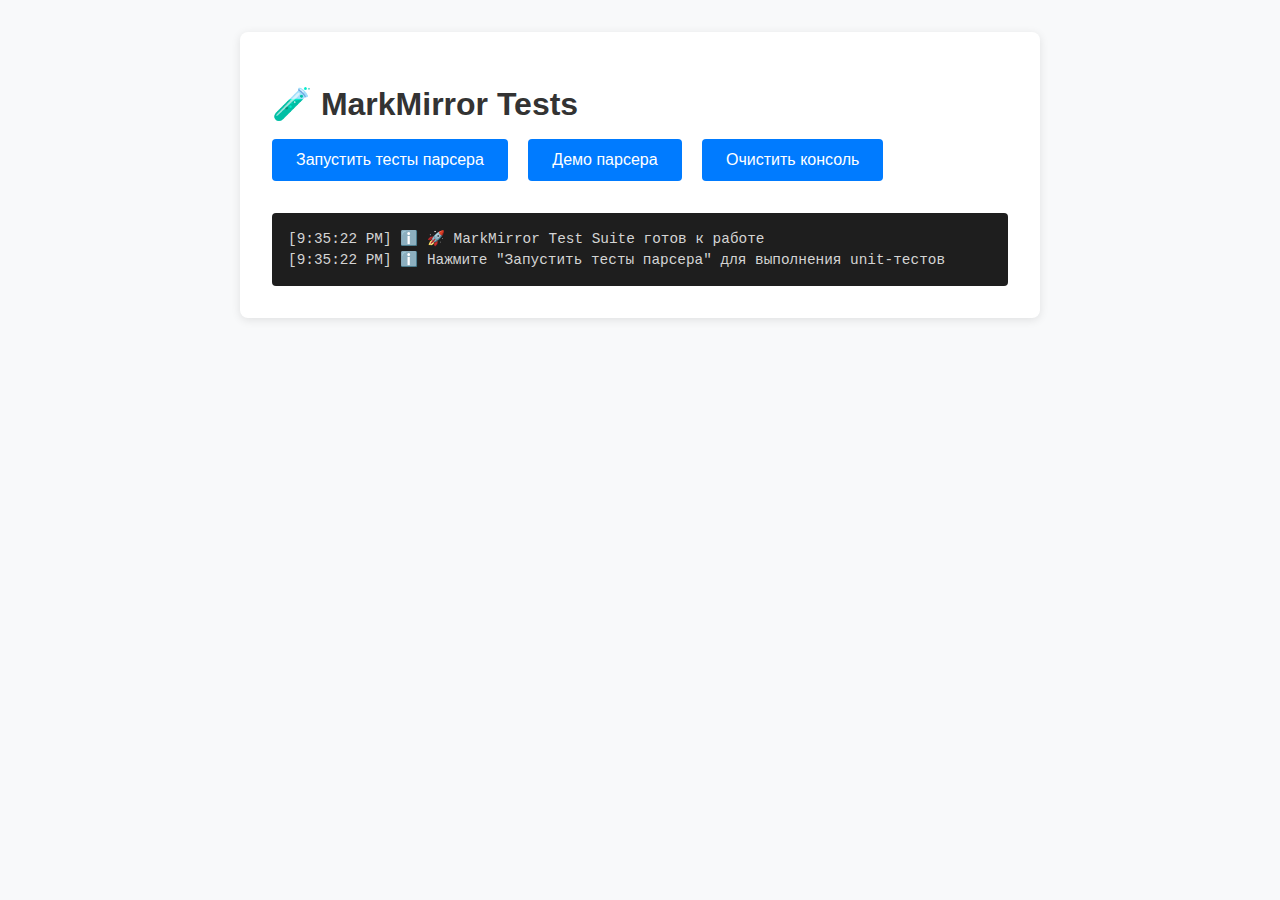
<file: tests/index.html>
<!DOCTYPE html>
<html lang="ru">
<head>
    <meta charset="UTF-8">
    <meta name="viewport" content="width=device-width, initial-scale=1.0">
    <title>MarkMirror Tests</title>
    <style>
        body {
            font-family: -apple-system, BlinkMacSystemFont, 'Segoe UI', Roboto, sans-serif;
            max-width: 800px;
            margin: 0 auto;
            padding: 2rem;
            background-color: #f8f9fa;
        }
        
        .container {
            background: white;
            padding: 2rem;
            border-radius: 8px;
            box-shadow: 0 2px 10px rgba(0,0,0,0.1);
        }
        
        h1 {
            color: #333;
            margin-bottom: 1rem;
        }
        
        .test-controls {
            margin-bottom: 2rem;
        }
        
        button {
            background: #007bff;
            color: white;
            border: none;
            padding: 0.75rem 1.5rem;
            border-radius: 4px;
            cursor: pointer;
            font-size: 1rem;
            margin-right: 1rem;
        }
        
        button:hover {
            background: #0056b3;
        }
        
        button:disabled {
            background: #6c757d;
            cursor: not-allowed;
        }
        
        .console-output {
            background: #1e1e1e;
            color: #d4d4d4;
            padding: 1rem;
            border-radius: 4px;
            font-family: 'Courier New', monospace;
            font-size: 0.9rem;
            line-height: 1.4;
            max-height: 400px;
            overflow-y: auto;
            white-space: pre-wrap;
            margin-top: 1rem;
        }
        
        .test-demo {
            margin-top: 2rem;
            padding: 1rem;
            border: 1px solid #dee2e6;
            border-radius: 4px;
        }
            
        .demo-input {
            width: calc(100% - 2rem);
            height: 150px;
            padding: 0.75rem;
            border: 1px solid #ced4da;
            border-radius: 4px;
            font-family: 'Courier New', monospace;
            font-size: 0.9rem;
            resize: vertical;
        }
        
        .demo-output {
            margin-top: 1rem;
            padding: 1rem;
            border: 1px solid #dee2e6;
            border-radius: 4px;
            background: #f8f9fa;
            min-height: 100px;
        }
        
        .status {
            padding: 0.5rem 1rem;
            border-radius: 4px;
            margin-top: 1rem;
            font-weight: 500;
        }
        
        .status.success {
            background: #d4edda;
            color: #155724;
            border: 1px solid #c3e6cb;
        }
        
        .status.error {
            background: #f8d7da;
            color: #721c24;
            border: 1px solid #f5c6cb;
        }
    </style>
</head>
<body>
    <div class="container">
        <h1>🧪 MarkMirror Tests</h1>
        
        <div class="test-controls">
            <button id="run-tests">Запустить тесты парсера</button>
            <button id="run-demo">Демо парсера</button>
            <button id="clear-console">Очистить консоль</button>
        </div>
        
        <div id="status" class="status" style="display: none;"></div>
        
        <div id="console-output" class="console-output"></div>
        
        <div class="test-demo" id="demo-section" style="display: none;">
            <h3>Демо парсера Markdown</h3>
            <p>Введите Markdown текст для тестирования:</p>
            <textarea id="demo-input" class="demo-input" placeholder="# Заголовок

**Жирный текст** и *курсивный текст*

- Элемент списка
- Другой элемент

```javascript
console.log('Hello, World!');
```

| Колонка 1 | Колонка 2 |
|-----------|-----------|
| Ячейка 1  | Ячейка 2  |"></textarea>
            
            <div id="demo-output" class="demo-output"></div>
        </div>
    </div>

    <script type="module">
        import { MarkdownParser } from '../src/utils/markdownParser.js';
        
        // Console output capture
        const consoleOutput = document.getElementById('console-output');
        const originalLog = console.log;
        const originalError = console.error;
        const originalWarn = console.warn;
        
        function appendToConsole(message, type = 'log') {
            const timestamp = new Date().toLocaleTimeString();
            const prefix = type === 'error' ? '❌' : type === 'warn' ? '⚠️' : 'ℹ️';
            consoleOutput.textContent += `[${timestamp}] ${prefix} ${message}\n`;
            consoleOutput.scrollTop = consoleOutput.scrollHeight;
        }
        
        console.log = (...args) => {
            originalLog(...args);
            appendToConsole(args.join(' '), 'log');
        };
        
        console.error = (...args) => {
            originalError(...args);
            appendToConsole(args.join(' '), 'error');
        };
        
        console.warn = (...args) => {
            originalWarn(...args);
            appendToConsole(args.join(' '), 'warn');
        };
        
        // Test controls
        document.getElementById('run-tests').addEventListener('click', async () => {
            const button = document.getElementById('run-tests');
            const status = document.getElementById('status');
            
            button.disabled = true;
            button.textContent = 'Выполняется...';
            status.style.display = 'none';
            
            try {
                // Import and run tests
                const { runner } = await import('./markdownParser.test.js');
                const success = await runner.run();
                
                status.className = success ? 'status success' : 'status error';
                status.textContent = success ? '✅ Все тесты прошли успешно!' : '❌ Некоторые тесты не прошли';
                status.style.display = 'block';
                
            } catch (error) {
                console.error('Ошибка при запуске тестов:', error);
                status.className = 'status error';
                status.textContent = '❌ Ошибка при запуске тестов';
                status.style.display = 'block';
            } finally {
                button.disabled = false;
                button.textContent = 'Запустить тесты парсера';
            }
        });
        
        document.getElementById('run-demo').addEventListener('click', () => {
            const demoSection = document.getElementById('demo-section');
            demoSection.style.display = demoSection.style.display === 'none' ? 'block' : 'none';
            
            if (demoSection.style.display === 'block') {
                setupDemo();
            }
        });
        
        document.getElementById('clear-console').addEventListener('click', () => {
            consoleOutput.textContent = '';
        });
        
        function setupDemo() {
            console.log('Setting up demo...');

            try {
                const parser = new MarkdownParser();
                const input = document.getElementById('demo-input');
                const output = document.getElementById('demo-output');

                if (!input || !output) {
                    console.error('Demo elements not found!');
                    return;
                }

                console.log('Demo elements found, setting up parser...');

                function updateOutput() {
                    try {
                        const inputValue = input.value || input.placeholder;
                        console.log('Parsing input:', inputValue.substring(0, 50) + '...');

                        const html = parser.parse(inputValue);
                        console.log('Parsed HTML:', html.substring(0, 100) + '...');

                        output.innerHTML = html;

                        // Add some styling to the output
                        output.style.minHeight = '200px';
                        output.style.maxHeight = '400px';
                        output.style.overflowY = 'auto';

                    } catch (error) {
                        console.error('Parsing error:', error);
                        output.innerHTML = `<div style="color: red; padding: 1rem;">
                            <strong>Ошибка парсинга:</strong><br>
                            ${error.message}<br><br>
                            <small>Проверьте консоль для подробностей</small>
                        </div>`;
                    }
                }

                input.addEventListener('input', updateOutput);

                // Set initial content if empty
                if (!input.value.trim()) {
                    input.value = input.placeholder;
                }

                updateOutput(); // Initial render
                console.log('Demo setup completed');

            } catch (error) {
                console.error('Failed to setup demo:', error);
            }
        }
        
        // Initial message
        console.log('🚀 MarkMirror Test Suite готов к работе');
        console.log('Нажмите "Запустить тесты парсера" для выполнения unit-тестов');
    </script>
</body>
</html>
</file>
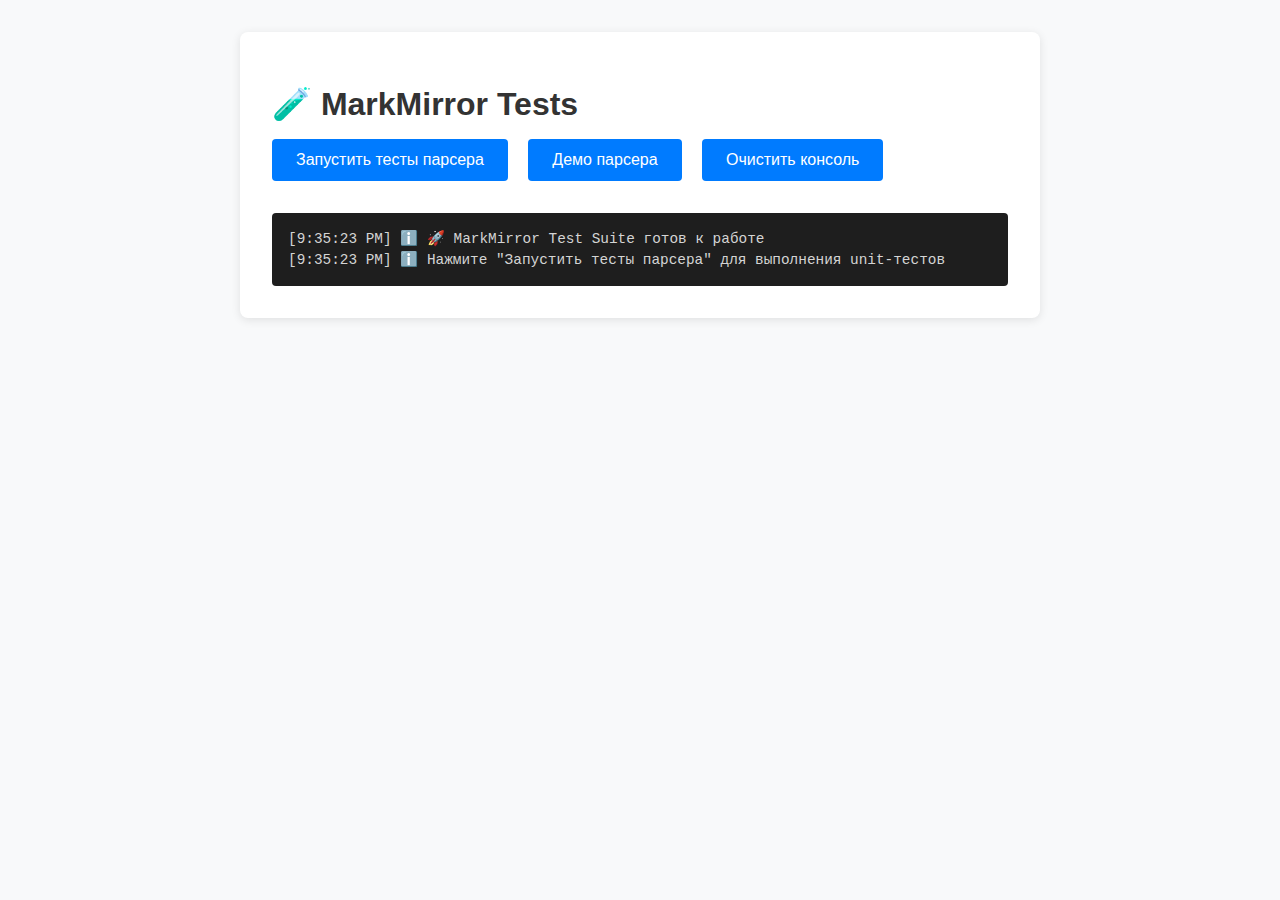
<file: src/tests/index.html>
<!DOCTYPE html>
<html lang="ru">
<head>
    <meta charset="UTF-8">
    <meta name="viewport" content="width=device-width, initial-scale=1.0">
    <title>MarkMirror Tests</title>
    <style>
        body {
            font-family: -apple-system, BlinkMacSystemFont, 'Segoe UI', Roboto, sans-serif;
            max-width: 800px;
            margin: 0 auto;
            padding: 2rem;
            background-color: #f8f9fa;
        }
        
        .container {
            background: white;
            padding: 2rem;
            border-radius: 8px;
            box-shadow: 0 2px 10px rgba(0,0,0,0.1);
        }
        
        h1 {
            color: #333;
            margin-bottom: 1rem;
        }
        
        .test-controls {
            margin-bottom: 2rem;
        }
        
        button {
            background: #007bff;
            color: white;
            border: none;
            padding: 0.75rem 1.5rem;
            border-radius: 4px;
            cursor: pointer;
            font-size: 1rem;
            margin-right: 1rem;
        }
        
        button:hover {
            background: #0056b3;
        }
        
        button:disabled {
            background: #6c757d;
            cursor: not-allowed;
        }
        
        .console-output {
            background: #1e1e1e;
            color: #d4d4d4;
            padding: 1rem;
            border-radius: 4px;
            font-family: 'Courier New', monospace;
            font-size: 0.9rem;
            line-height: 1.4;
            max-height: 400px;
            overflow-y: auto;
            white-space: pre-wrap;
            margin-top: 1rem;
        }
        
        .test-demo {
            margin-top: 2rem;
            padding: 1rem;
            border: 1px solid #dee2e6;
            border-radius: 4px;
        }
            
        .demo-input {
            width: calc(100% - 2rem);
            height: 150px;
            padding: 0.75rem;
            border: 1px solid #ced4da;
            border-radius: 4px;
            font-family: 'Courier New', monospace;
            font-size: 0.9rem;
            resize: vertical;
        }
        
        .demo-output {
            margin-top: 1rem;
            padding: 1rem;
            border: 1px solid #dee2e6;
            border-radius: 4px;
            background: #f8f9fa;
            min-height: 100px;
        }
        
        .status {
            padding: 0.5rem 1rem;
            border-radius: 4px;
            margin-top: 1rem;
            font-weight: 500;
        }
        
        .status.success {
            background: #d4edda;
            color: #155724;
            border: 1px solid #c3e6cb;
        }
        
        .status.error {
            background: #f8d7da;
            color: #721c24;
            border: 1px solid #f5c6cb;
        }
    </style>
</head>
<body>
    <div class="container">
        <h1>🧪 MarkMirror Tests</h1>
        
        <div class="test-controls">
            <button id="run-tests">Запустить тесты парсера</button>
            <button id="run-demo">Демо парсера</button>
            <button id="clear-console">Очистить консоль</button>
        </div>
        
        <div id="status" class="status" style="display: none;"></div>
        
        <div id="console-output" class="console-output"></div>
        
        <div class="test-demo" id="demo-section" style="display: none;">
            <h3>Демо парсера Markdown</h3>
            <p>Введите Markdown текст для тестирования:</p>
            <textarea id="demo-input" class="demo-input" placeholder="# Заголовок

**Жирный текст** и *курсивный текст*

- Элемент списка
- Другой элемент

```javascript
console.log('Hello, World!');
```

| Колонка 1 | Колонка 2 |
|-----------|-----------|
| Ячейка 1  | Ячейка 2  |"></textarea>
            
            <div id="demo-output" class="demo-output"></div>
        </div>
    </div>

    <script type="module">
        import { MarkdownParser } from '../utils/markdownParser.js';
        
        // Console output capture
        const consoleOutput = document.getElementById('console-output');
        const originalLog = console.log;
        const originalError = console.error;
        const originalWarn = console.warn;
        
        function appendToConsole(message, type = 'log') {
            const timestamp = new Date().toLocaleTimeString();
            const prefix = type === 'error' ? '❌' : type === 'warn' ? '⚠️' : 'ℹ️';
            consoleOutput.textContent += `[${timestamp}] ${prefix} ${message}\n`;
            consoleOutput.scrollTop = consoleOutput.scrollHeight;
        }
        
        console.log = (...args) => {
            originalLog(...args);
            appendToConsole(args.join(' '), 'log');
        };
        
        console.error = (...args) => {
            originalError(...args);
            appendToConsole(args.join(' '), 'error');
        };
        
        console.warn = (...args) => {
            originalWarn(...args);
            appendToConsole(args.join(' '), 'warn');
        };
        
        // Test controls
        document.getElementById('run-tests').addEventListener('click', async () => {
            const button = document.getElementById('run-tests');
            const status = document.getElementById('status');
            
            button.disabled = true;
            button.textContent = 'Выполняется...';
            status.style.display = 'none';
            
            try {
                // Import and run tests
                const { runner } = await import('./markdownParser.test.js');
                const success = await runner.run();
                
                status.className = success ? 'status success' : 'status error';
                status.textContent = success ? '✅ Все тесты прошли успешно!' : '❌ Некоторые тесты не прошли';
                status.style.display = 'block';
                
            } catch (error) {
                console.error('Ошибка при запуске тестов:', error);
                status.className = 'status error';
                status.textContent = '❌ Ошибка при запуске тестов';
                status.style.display = 'block';
            } finally {
                button.disabled = false;
                button.textContent = 'Запустить тесты парсера';
            }
        });
        
        document.getElementById('run-demo').addEventListener('click', () => {
            const demoSection = document.getElementById('demo-section');
            demoSection.style.display = demoSection.style.display === 'none' ? 'block' : 'none';
            
            if (demoSection.style.display === 'block') {
                setupDemo();
            }
        });
        
        document.getElementById('clear-console').addEventListener('click', () => {
            consoleOutput.textContent = '';
        });
        
        function setupDemo() {
            console.log('Setting up demo...');

            try {
                const parser = new MarkdownParser();
                const input = document.getElementById('demo-input');
                const output = document.getElementById('demo-output');

                if (!input || !output) {
                    console.error('Demo elements not found!');
                    return;
                }

                console.log('Demo elements found, setting up parser...');

                function updateOutput() {
                    try {
                        const inputValue = input.value || input.placeholder;
                        console.log('Parsing input:', inputValue.substring(0, 50) + '...');

                        const html = parser.parse(inputValue);
                        console.log('Parsed HTML:', html.substring(0, 100) + '...');

                        output.innerHTML = html;

                        // Add some styling to the output
                        output.style.minHeight = '200px';
                        output.style.maxHeight = '400px';
                        output.style.overflowY = 'auto';

                    } catch (error) {
                        console.error('Parsing error:', error);
                        output.innerHTML = `<div style="color: red; padding: 1rem;">
                            <strong>Ошибка парсинга:</strong><br>
                            ${error.message}<br><br>
                            <small>Проверьте консоль для подробностей</small>
                        </div>`;
                    }
                }

                input.addEventListener('input', updateOutput);

                // Set initial content if empty
                if (!input.value.trim()) {
                    input.value = input.placeholder;
                }

                updateOutput(); // Initial render
                console.log('Demo setup completed');

            } catch (error) {
                console.error('Failed to setup demo:', error);
            }
        }
        
        // Initial message
        console.log('🚀 MarkMirror Test Suite готов к работе');
        console.log('Нажмите "Запустить тесты парсера" для выполнения unit-тестов');
    </script>
</body>
</html>
</file>
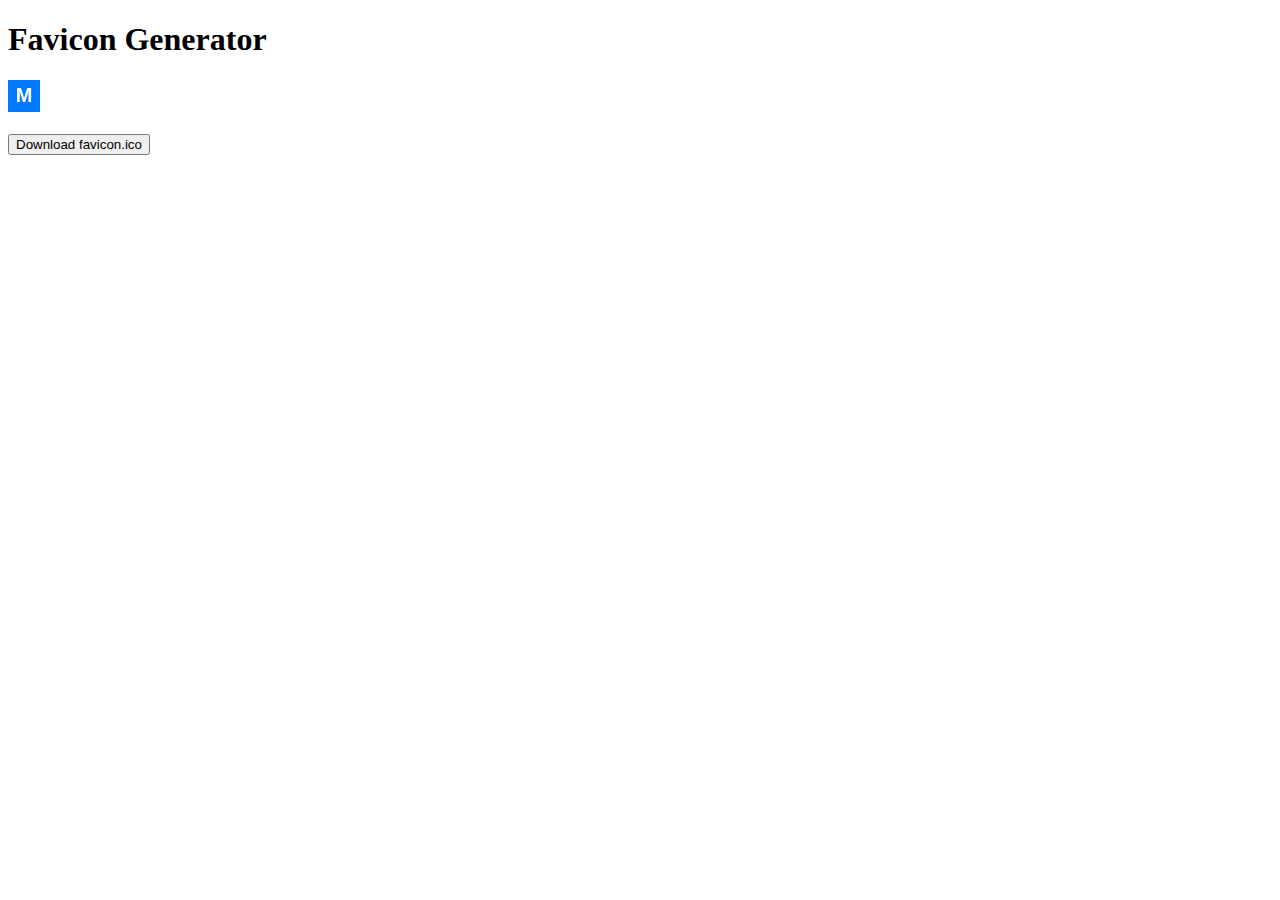
<file: src/utils/favicon-generator.html>
<!DOCTYPE html>
<html>
<head>
    <title>Favicon Generator for MarkMirror</title>
</head>
<body>
    <h1>Favicon Generator</h1>
    <canvas id="favicon" width="32" height="32"></canvas>
    <br><br>
    <button onclick="downloadFavicon()">Download favicon.ico</button>
    
    <script>
        const canvas = document.getElementById('favicon');
        const ctx = canvas.getContext('2d');
        
        // Create favicon
        function createFavicon() {
            // Background
            ctx.fillStyle = '#007bff';
            ctx.fillRect(0, 0, 32, 32);
            
            // Letter M
            ctx.fillStyle = 'white';
            ctx.font = 'bold 20px Arial';
            ctx.textAlign = 'center';
            ctx.textBaseline = 'middle';
            ctx.fillText('M', 16, 16);
        }
        
        function downloadFavicon() {
            canvas.toBlob(blob => {
                const url = URL.createObjectURL(blob);
                const a = document.createElement('a');
                a.href = url;
                a.download = 'favicon.ico';
                a.click();
                URL.revokeObjectURL(url);
            });
        }
        
        createFavicon();
    </script>
</body>
</html>
</file>
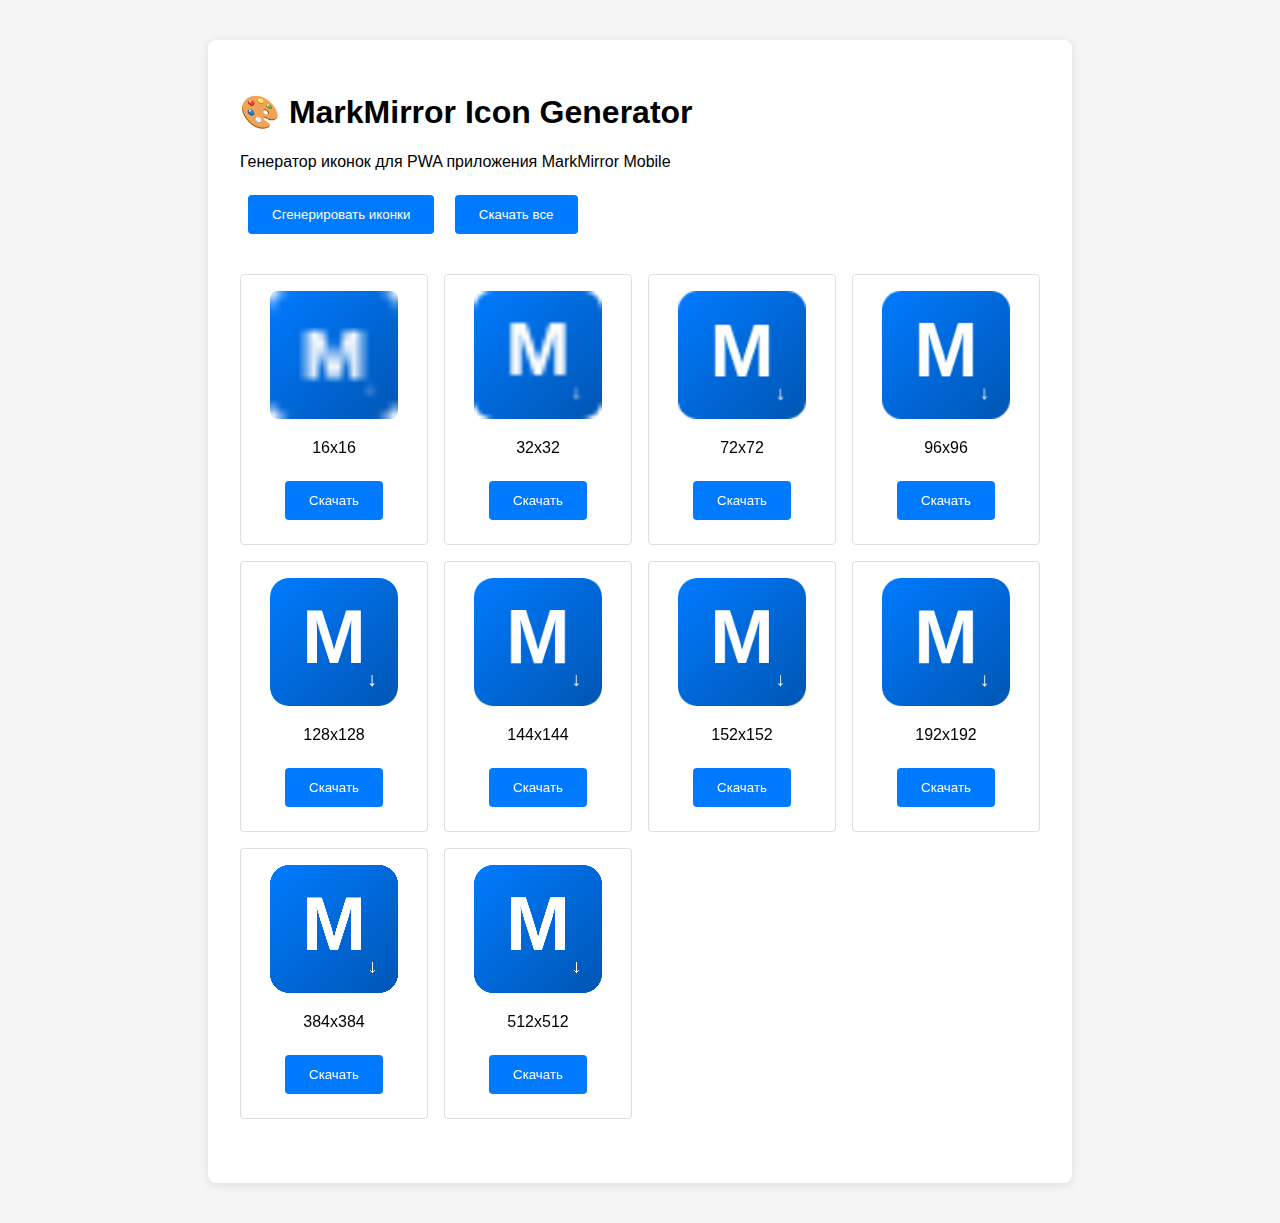
<file: src/utils/generate-icons.html>
<!DOCTYPE html>
<html lang="ru">
<head>
    <meta charset="UTF-8">
    <meta name="viewport" content="width=device-width, initial-scale=1.0">
    <title>MarkMirror Icon Generator</title>
    <style>
        body {
            font-family: Arial, sans-serif;
            padding: 2rem;
            background: #f5f5f5;
        }
        
        .container {
            max-width: 800px;
            margin: 0 auto;
            background: white;
            padding: 2rem;
            border-radius: 8px;
            box-shadow: 0 2px 10px rgba(0,0,0,0.1);
        }
        
        .icon-preview {
            display: grid;
            grid-template-columns: repeat(auto-fit, minmax(150px, 1fr));
            gap: 1rem;
            margin: 2rem 0;
        }
        
        .icon-item {
            text-align: center;
            padding: 1rem;
            border: 1px solid #ddd;
            border-radius: 4px;
        }
        
        .icon {
            width: 100%;
            height: auto;
            max-width: 128px;
            border-radius: 8px;
        }
        
        button {
            background: #007bff;
            color: white;
            border: none;
            padding: 0.75rem 1.5rem;
            border-radius: 4px;
            cursor: pointer;
            margin: 0.5rem;
        }
        
        button:hover {
            background: #0056b3;
        }
    </style>
</head>
<body>
    <div class="container">
        <h1>🎨 MarkMirror Icon Generator</h1>
        <p>Генератор иконок для PWA приложения MarkMirror Mobile</p>
        
        <div class="controls">
            <button onclick="generateIcons()">Сгенерировать иконки</button>
            <button onclick="downloadAll()">Скачать все</button>
        </div>
        
        <div id="icon-preview" class="icon-preview"></div>
    </div>

    <script>
        const sizes = [16, 32, 72, 96, 128, 144, 152, 192, 384, 512];
        const icons = {};

        function generateIcon(size) {
            const canvas = document.createElement('canvas');
            const ctx = canvas.getContext('2d');
            
            canvas.width = size;
            canvas.height = size;
            
            // Background gradient
            const gradient = ctx.createLinearGradient(0, 0, size, size);
            gradient.addColorStop(0, '#007bff');
            gradient.addColorStop(1, '#0056b3');
            
            ctx.fillStyle = gradient;
            ctx.fillRect(0, 0, size, size);
            
            // Add rounded corners
            ctx.globalCompositeOperation = 'destination-in';
            ctx.beginPath();
            ctx.roundRect(0, 0, size, size, size * 0.15);
            ctx.fill();
            ctx.globalCompositeOperation = 'source-over';
            
            // Add "M" letter
            ctx.fillStyle = 'white';
            ctx.font = `bold ${size * 0.6}px Arial`;
            ctx.textAlign = 'center';
            ctx.textBaseline = 'middle';
            ctx.fillText('M', size / 2, size / 2);
            
            // Add small markdown symbol
            ctx.font = `${size * 0.15}px Arial`;
            ctx.fillText('↓', size * 0.8, size * 0.8);
            
            return canvas;
        }

        function generateIcons() {
            const preview = document.getElementById('icon-preview');
            preview.innerHTML = '';
            
            sizes.forEach(size => {
                const canvas = generateIcon(size);
                const iconItem = document.createElement('div');
                iconItem.className = 'icon-item';
                
                iconItem.innerHTML = `
                    <canvas class="icon" width="${size}" height="${size}"></canvas>
                    <p>${size}x${size}</p>
                    <button onclick="downloadIcon(${size})">Скачать</button>
                `;
                
                const displayCanvas = iconItem.querySelector('canvas');
                const displayCtx = displayCanvas.getContext('2d');
                displayCtx.drawImage(canvas, 0, 0);
                
                preview.appendChild(iconItem);
                icons[size] = canvas;
            });
        }

        function downloadIcon(size) {
            const canvas = icons[size];
            if (!canvas) return;
            
            canvas.toBlob(blob => {
                const url = URL.createObjectURL(blob);
                const a = document.createElement('a');
                a.href = url;
                a.download = `icon-${size}x${size}.png`;
                a.click();
                URL.revokeObjectURL(url);
            });
        }

        function downloadAll() {
            sizes.forEach(size => {
                setTimeout(() => downloadIcon(size), size * 10);
            });
        }

        // Generate icons on load
        window.onload = generateIcons;
    </script>
</body>
</html>
</file>
